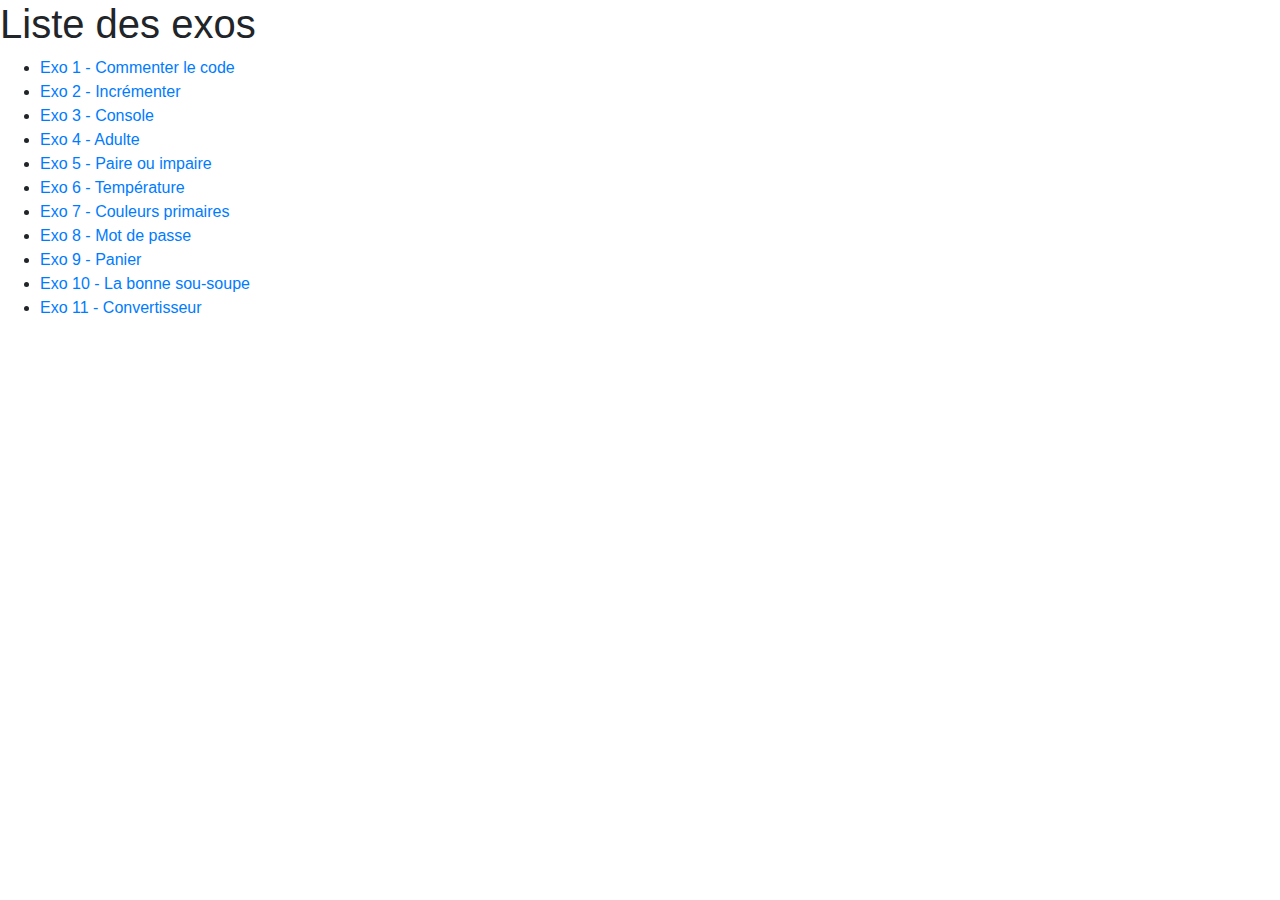
<file: index.html>
<!doctype html>
<html lang="fr">
<head>
    <meta charset="UTF-8">
    <meta name="viewport"
          content="width=device-width, user-scalable=no, initial-scale=1.0, maximum-scale=1.0, minimum-scale=1.0">
    <meta http-equiv="X-UA-Compatible" content="ie=edge">
    <title>Exos Algo !</title>
    <link href="./bootstrap.min.css" rel="stylesheet" />
</head>
<body>
<h1>Liste des exos</h1>
<ul>
    <li><a href="01-comments.html">Exo 1 - Commenter le code</a></li>
    <li><a href="02-increment.html">Exo 2 - Incrémenter</a></li>
    <li><a href="03-console.html">Exo 3 - Console</a></li>
    <li><a href="04-adult.html">Exo 4 - Adulte</a></li>
    <li><a href="05-even-odd.html">Exo 5 - Paire ou impaire</a></li>
    <li><a href="06-temperature.html">Exo 6 - Température</a></li>
    <li><a href="07-primary-colors.html">Exo 7 - Couleurs primaires</a></li>
    <li><a href="08-passwords.html">Exo 8 - Mot de passe</a></li>
    <li><a href="09-cart.html">Exo 9 - Panier</a></li>
    <li><a href="10-soup.html">Exo 10 - La bonne sou-soupe</a></li>
    <li><a href="11-converter.html">Exo 11 - Convertisseur</a></li>
</ul>
</body>
</html>
</file>
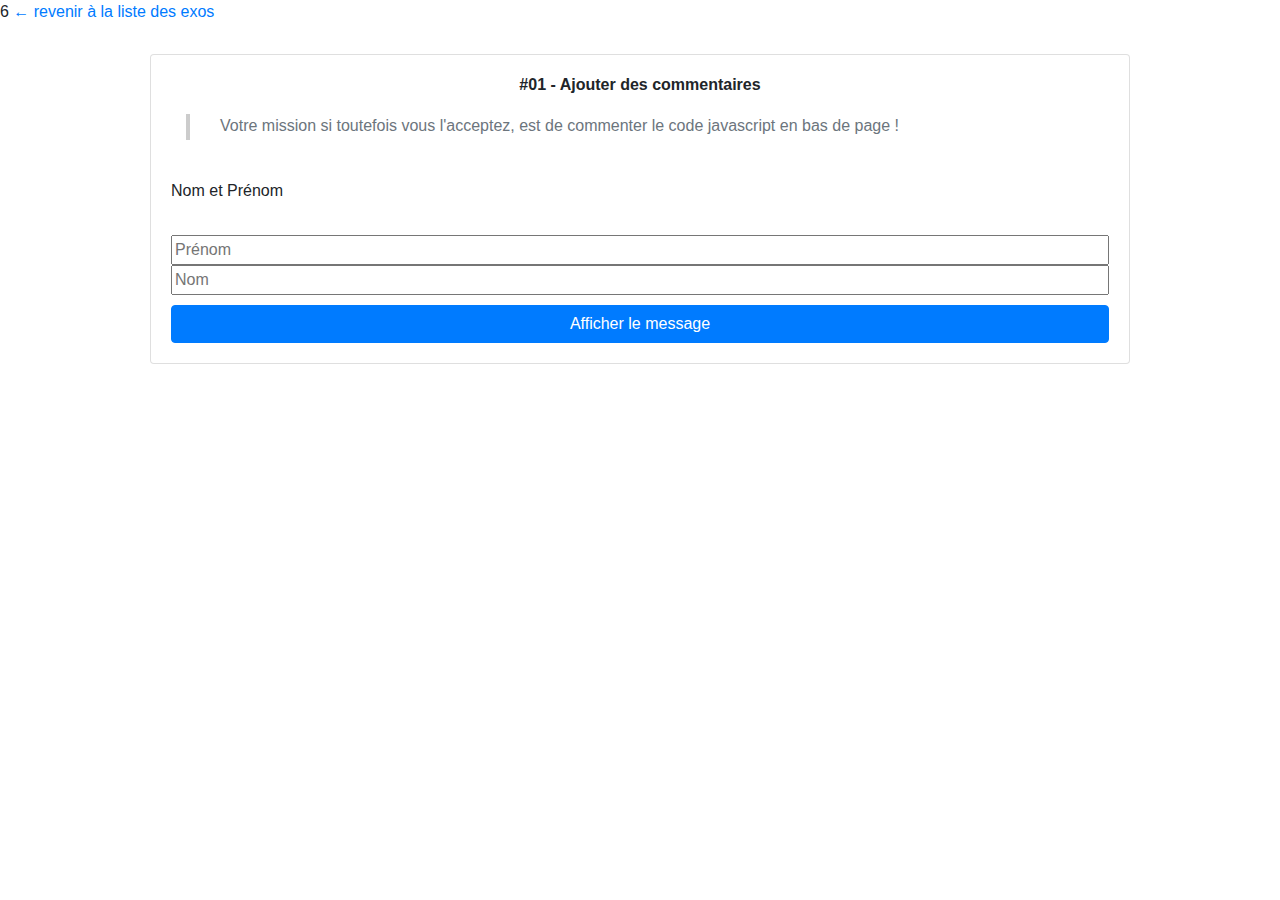
<file: 01-comments.html>
<!doctype html>
<html lang="fr">
<head>
    <meta charset="UTF-8">
    <meta name="viewport"
          content="width=device-width, user-scalable=no, initial-scale=1.0, maximum-scale=1.0, minimum-scale=1.0">
    <meta http-equiv="X-UA-Compatible" content="ie=edge">
    <title>Exo d'Algo - Comments !</title>
    <link href="./bootstrap.min.css" rel="stylesheet" />
    <link href="./style.css" rel="stylesheet" />6
<body>
<a href="index.html">← revenir à la liste des exos</a>
<div class="card">
    <p class="h6 font-weight-bold text-center">#01 - Ajouter des commentaires</p>
    <div class="instructions">
        <p class="text-secondary">Votre mission si toutefois vous l'acceptez, est de commenter le code javascript en bas de page !</p>
    </div>
    <br/>
    <label>Nom et Prénom</label>
    <br/>
    <input type="text" id="firstname" placeholder="Prénom"/>
    <input type="text" id="lastname" placeholder="Nom"/>
    <button type="button" class="btn btn-primary" onclick="displayMessage()">
        Afficher le message
    </button>
</div>

<script type="text/javascript">
    function displayMessage() {
        var firstname = document.getElementById("firstname").value;
        var lastname = document.getElementById("lastname").value;
        let fullname = firstname + " " + lastname.toUpperCase();
        let message = "Bonjour " + fullname;
        alert(message)
    }
</script>
</body>
</html>
</file>
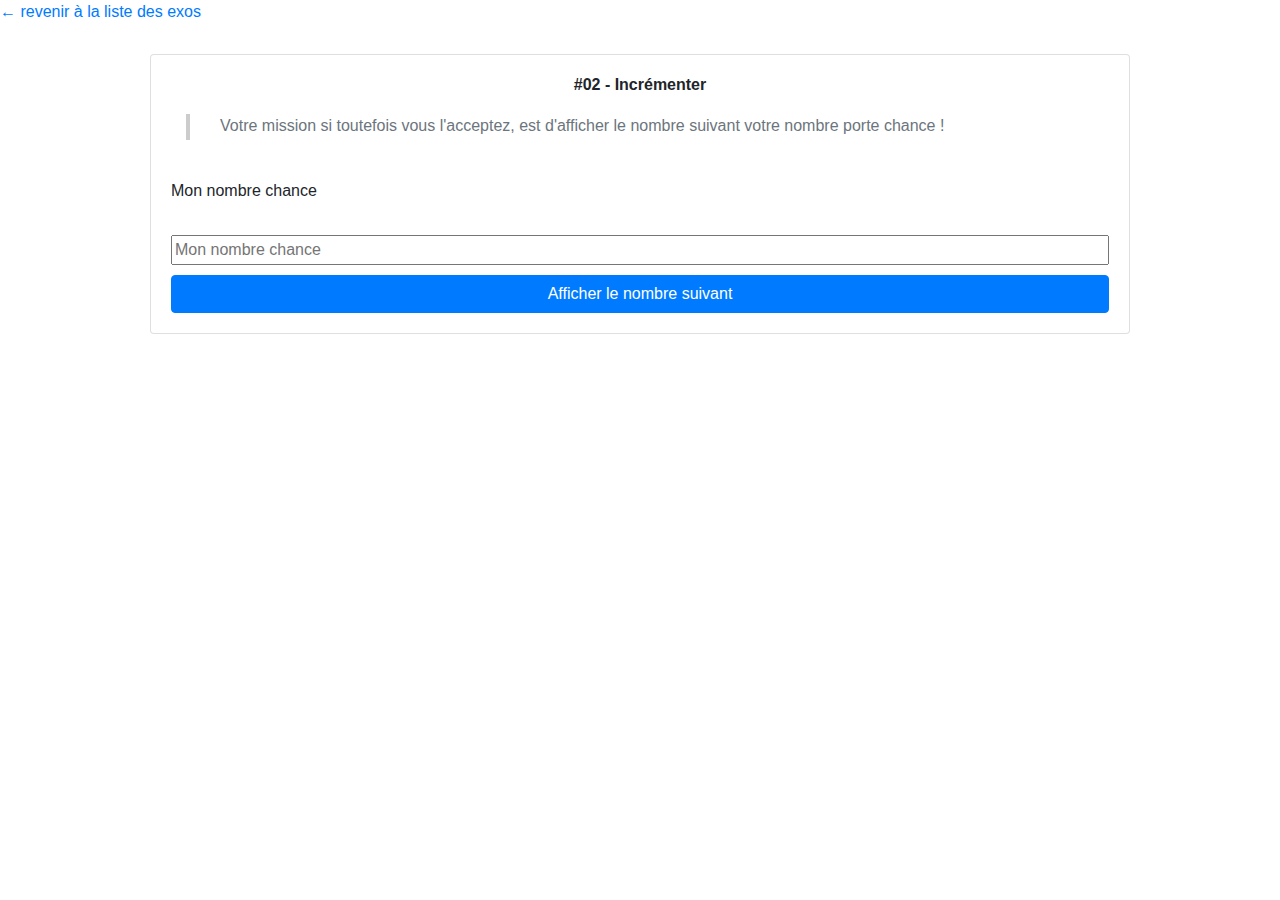
<file: 02-increment.html>
<!doctype html>
<html lang="fr">
<head>
    <meta charset="UTF-8">
    <meta name="viewport"
          content="width=device-width, user-scalable=no, initial-scale=1.0, maximum-scale=1.0, minimum-scale=1.0">
    <meta http-equiv="X-UA-Compatible" content="ie=edge">
    <title>Exo d'Algo - Adult !</title>
    <link href="./bootstrap.min.css" rel="stylesheet" />
    <link href="./style.css" rel="stylesheet" />
</head>
<body>
<a href="index.html">← revenir à la liste des exos</a>
<div class="card">
    <p class="h6 font-weight-bold text-center">#02 - Incrémenter</p>
    <div class="instructions">
        <p class="text-secondary">Votre mission si toutefois vous l'acceptez, est d'afficher le nombre suivant votre nombre porte chance !</p>
    </div>
    <br/>
    <label>Mon nombre chance</label>
    <br/>
    <input type="text" id="number" placeholder="Mon nombre chance"/>
    <button type="button" class="btn btn-primary" onclick="incrementNumber()">
        Afficher le nombre suivant
    </button>
</div>

<script type="text/javascript">
    function incrementNumber() {
        let number = document.getElementById("number").value;
        number++;
        let message = "Bravo c'est le meilleur numéro " + number;
      
        alert(message)
    }
</script>
</body>
</html>
</file>
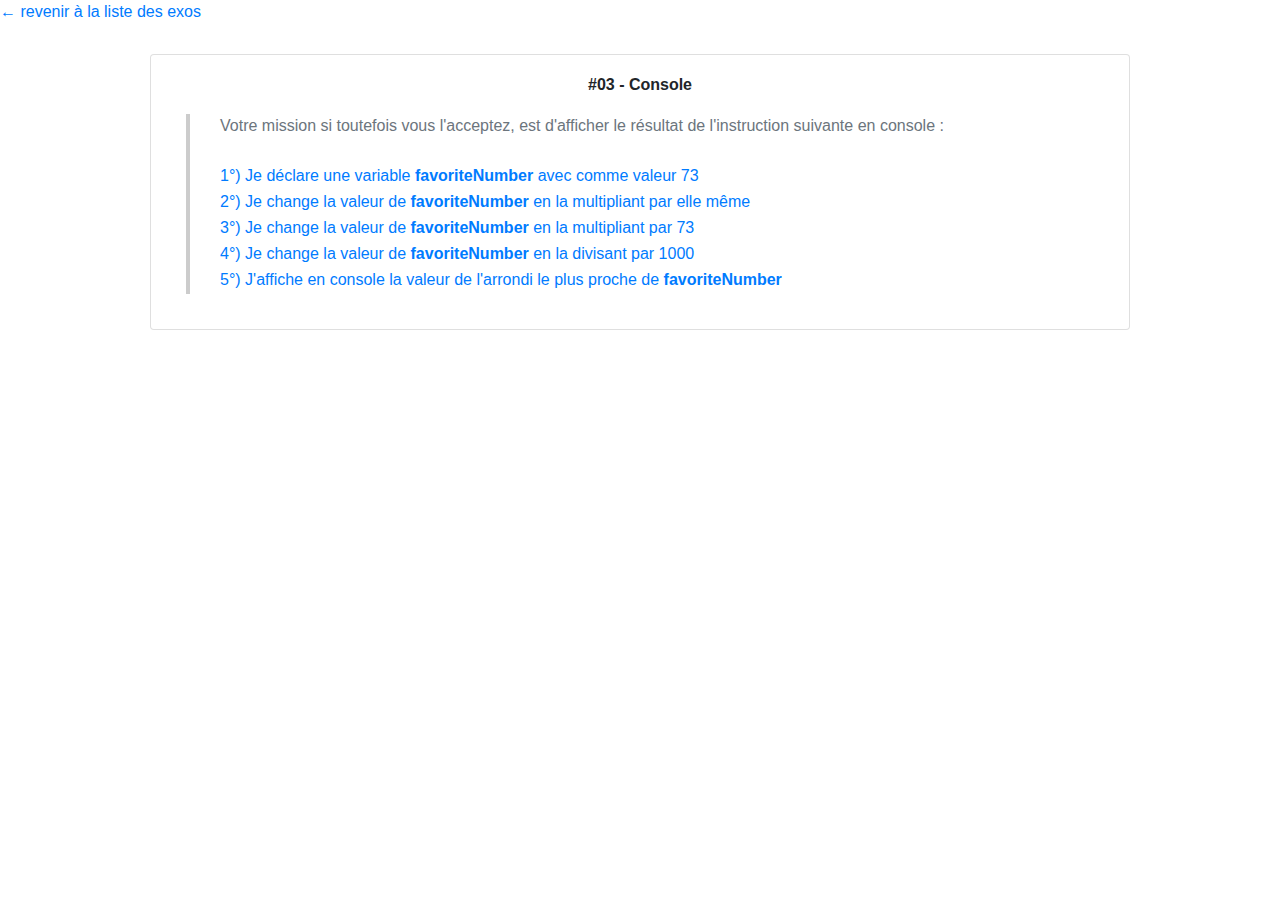
<file: 03-console.html>
<!doctype html>
<html lang="fr">
<head>
    <meta charset="UTF-8">
    <meta name="viewport"
          content="width=device-width, user-scalable=no, initial-scale=1.0, maximum-scale=1.0, minimum-scale=1.0">
    <meta http-equiv="X-UA-Compatible" content="ie=edge">
    <title>Exo d'Algo - Adult !</title>
    <link href="./bootstrap.min.css" rel="stylesheet" />
    <link href="./style.css" rel="stylesheet" />
</head>
<body>
<a href="index.html">← revenir à la liste des exos</a>
<div class="card">
    <p class="h6 font-weight-bold text-center">#03 - Console</p>
    <div class="instructions">
        <p class="text-secondary">Votre mission si toutefois vous l'acceptez, est d'afficher le résultat de l'instruction suivante en console :</p>
        <br/>
        <p class="text-primary">1°) Je déclare une variable <b>favoriteNumber</b> avec comme valeur 73</p>
        <p class="text-primary">2°) Je change la valeur de <b>favoriteNumber</b> en la multipliant par elle même</p>
        <p class="text-primary">3°) Je change la valeur de <b>favoriteNumber</b> en la multipliant par 73</p>
        <p class="text-primary">4°) Je change la valeur de <b>favoriteNumber</b> en la divisant par 1000</p>
        <p class="text-primary">5°) J'affiche en console la valeur de l'arrondi le plus proche de <b>favoriteNumber</b></p>
    </div>
</div>

<script type="text/javascript">
  /*  let favoriteNumber;
    favoriteNumber = 73;

    let result = favoriteNumber*favoriteNumber;
    let result2 = favoriteNumber*73;
    let result3 = favoriteNumber/1000;*/

    let favoriteNumber;
    favoriteNumber = 73;
    let result = favoriteNumber*favoriteNumber;
    let result2 = result*73;
    let result3 = result2/1000;
    
   
    console.log (result)
    console.log (result2)
    console.log (result3) 
    console.log(Math.round(result3));
</script>
</body>
</html>
</file>
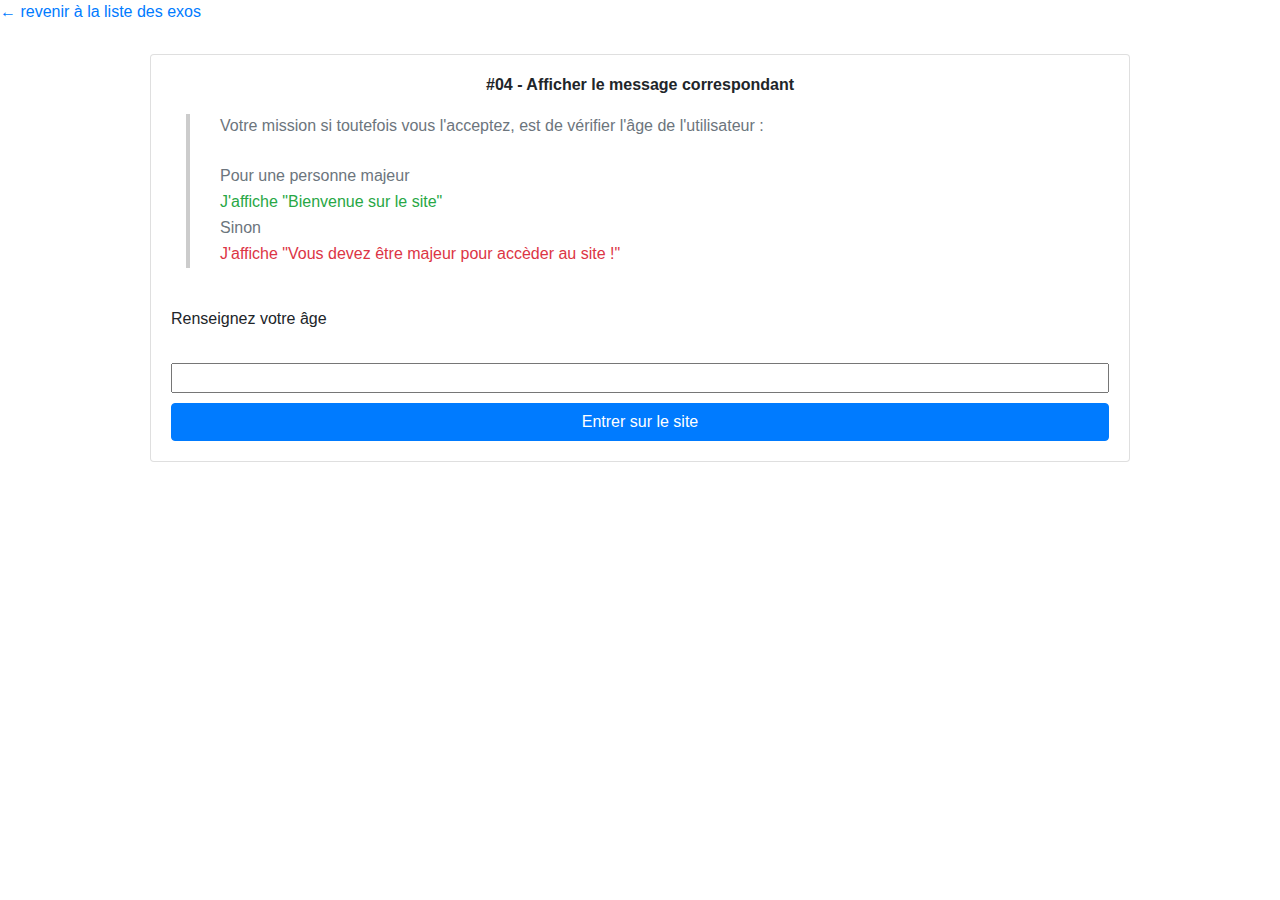
<file: 04-adult.html>
<!doctype html>
<html lang="fr">
<head>
    <meta charset="UTF-8">
    <meta name="viewport"
          content="width=device-width, user-scalable=no, initial-scale=1.0, maximum-scale=1.0, minimum-scale=1.0">
    <meta http-equiv="X-UA-Compatible" content="ie=edge">
    <title>Exo d'Algo - Adult !</title>
    <link href="./bootstrap.min.css" rel="stylesheet" />
    <link href="./style.css" rel="stylesheet" />
</head>
<body>
<a href="index.html">← revenir à la liste des exos</a>
<div class="card">
    <!--Instructions-->
    <p class="h6 font-weight-bold text-center">#04 - Afficher le message correspondant</p>
    <div class="instructions">
        <p class="text-secondary">Votre mission si toutefois vous l'acceptez, est de vérifier l'âge de l'utilisateur :</p>
        <br />
        <p class="text-secondary">Pour une personne majeur</p>
        <p class="text-success">J'affiche  "Bienvenue sur le site"</p>
        <p class="text-secondary">Sinon</p>
        <p class="text-danger">J'affiche  "Vous devez être majeur pour accèder au site !"</p>
    </div>
    <br/>

    <!--Formulaire-->
    <label>Renseignez votre âge</label>
    <br/>
    <input type="text" id="age" />
    <button type="button" class="btn btn-primary" onclick="verifyAge()">
        Entrer sur le site
    </button>
</div>

<script type="text/javascript">
    function verifyAge() {
        let age = document.getElementById("age").value;

        // CODE HERE !
        if (age >= 18){
        alert("bienvenue sur ce site");}
        else{
        alert("dégage");}
    }
</script>
</body>
</html>
</file>
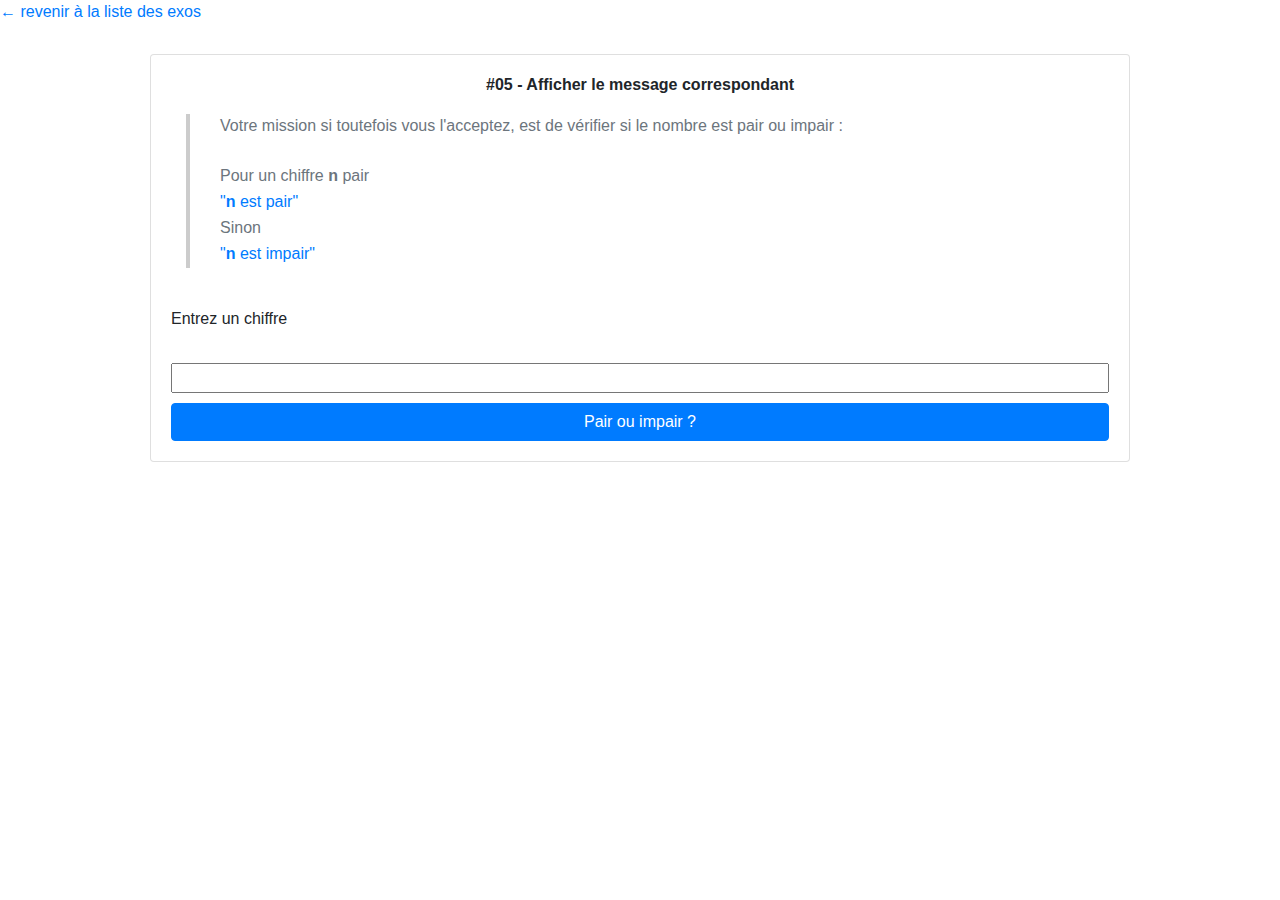
<file: 05-even-odd.html>
<!doctype html>
<html lang="fr">
<head>
    <meta charset="UTF-8">
    <meta name="viewport"
          content="width=device-width, user-scalable=no, initial-scale=1.0, maximum-scale=1.0, minimum-scale=1.0">
    <meta http-equiv="X-UA-Compatible" content="ie=edge">
    <title>Exo d'Algo - Even / Odd !</title>
    <link href="./bootstrap.min.css" rel="stylesheet" />
    <link href="./style.css" rel="stylesheet" />
</head>
<body>
<a href="index.html">← revenir à la liste des exos</a>
<div class="card">
    <!--Instructions-->
    <p class="h6 font-weight-bold text-center">#05 - Afficher le message correspondant</p>
    <div class="instructions">
        <p class="text-secondary">Votre mission si toutefois vous l'acceptez, est de vérifier si le nombre est pair ou impair :</p>
        <br />
        <p class="text-secondary">Pour un chiffre <b>n</b> pair</p>
        <p class="text-primary">  "<b>n</b> est pair"</p>
        <p class="text-secondary">Sinon</p>
        <p class="text-primary">  "<b>n</b> est impair"</p>
    </div>

    <br/>
    <!--Formulaire-->
    <label>Entrez un chiffre</label>
    <br/>
    <input type="text" id="number" />
    <button type="button" class="btn btn-primary" onclick="evenOrOdd()">
        Pair ou impair ?
    </button>
</div>

<script type="text/javascript">
    function evenOrOdd() {
        // AIDE : regarder du côté des modulos en javascript

        let number = document.getElementById("number").value;
        if (number%2 == 0)
        {
            alert("nombre pair");
        }
        else{
            alert("nombre impair");
        }

        // CODE HERE !
    }
</script>
</body>
</html>
</file>
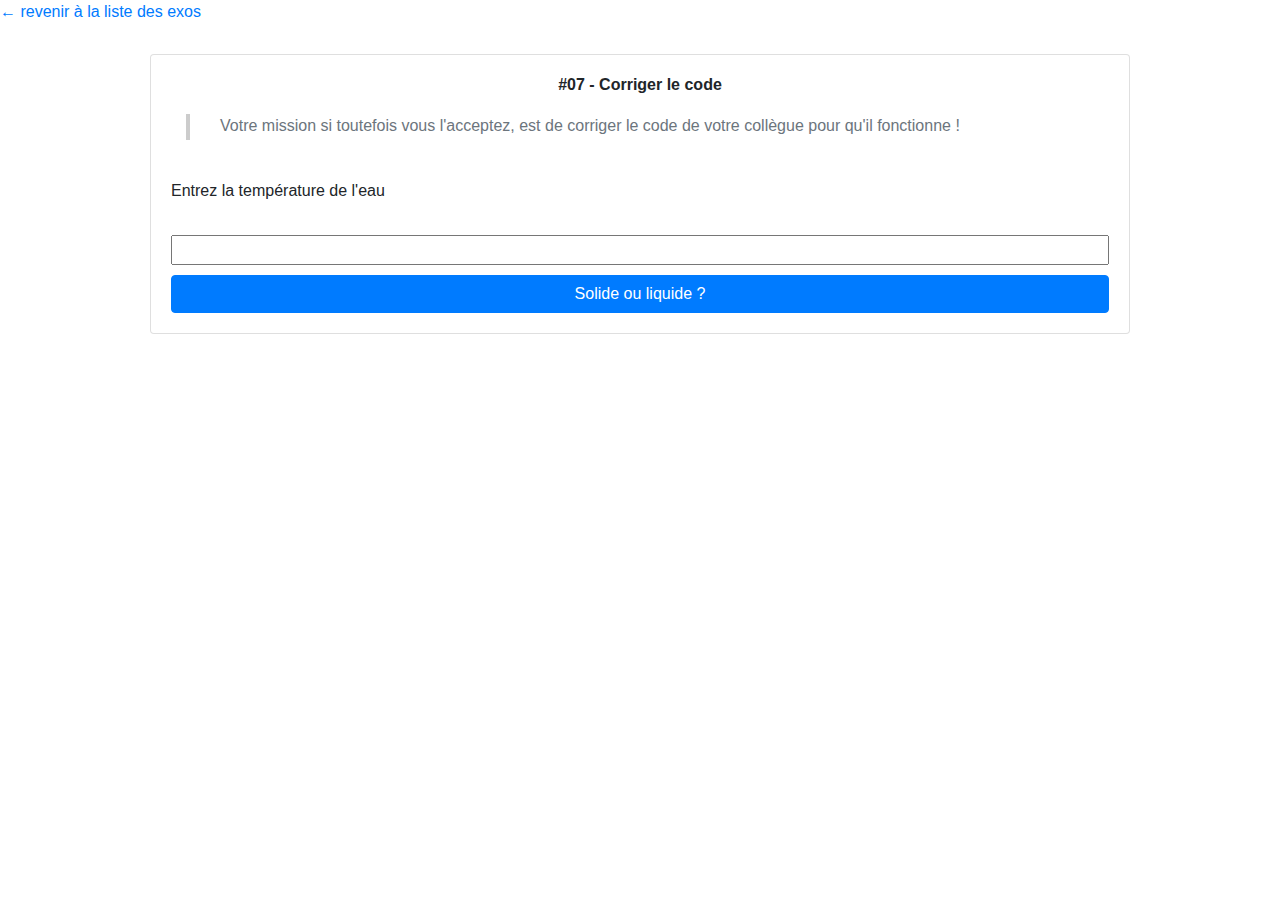
<file: 06-temperature.html>
<!doctype html>
<html lang="fr">
<head>
    <meta charset="UTF-8">
    <meta name="viewport"
          content="width=device-width, user-scalable=no, initial-scale=1.0, maximum-scale=1.0, minimum-scale=1.0">
    <meta http-equiv="X-UA-Compatible" content="ie=edge">
    <title>Exo d'Algo - Temperature !</title>
    <link href="./bootstrap.min.css" rel="stylesheet" />
    <link href="./style.css" rel="stylesheet" />
</head>
<body>
<a href="index.html">← revenir à la liste des exos</a>
<div class="card">
    <!--Instructions-->
    <p class="h6 font-weight-bold text-center">#07 - Corriger le code</p>
    <div class="instructions">
        <p class="text-secondary">Votre mission si toutefois vous l'acceptez, est de corriger le code de votre collègue pour qu'il fonctionne !</p>
    </div>

    <br/>
    <!--Formulaire-->
    <label>Entrez la température de l'eau</label>
    <br/>
    <input type="text" id="temperature" />
    <button type="button" class="btn btn-primary" onclick="solidOrLiquid()">
        Solide ou liquide ?
    </button>
</div>

<script type="text/javascript">
    const MELTING_POINT = 12;

    function solidOrLiquid() {
        let temperature = document.getElementById("temperature").value

        if(temperature > 12) {
            alert("C'est de l'eau liquide !");
        } else {
            alert("C'est de la glace !")
        }
    }
</script>
</body>
</html>
</file>
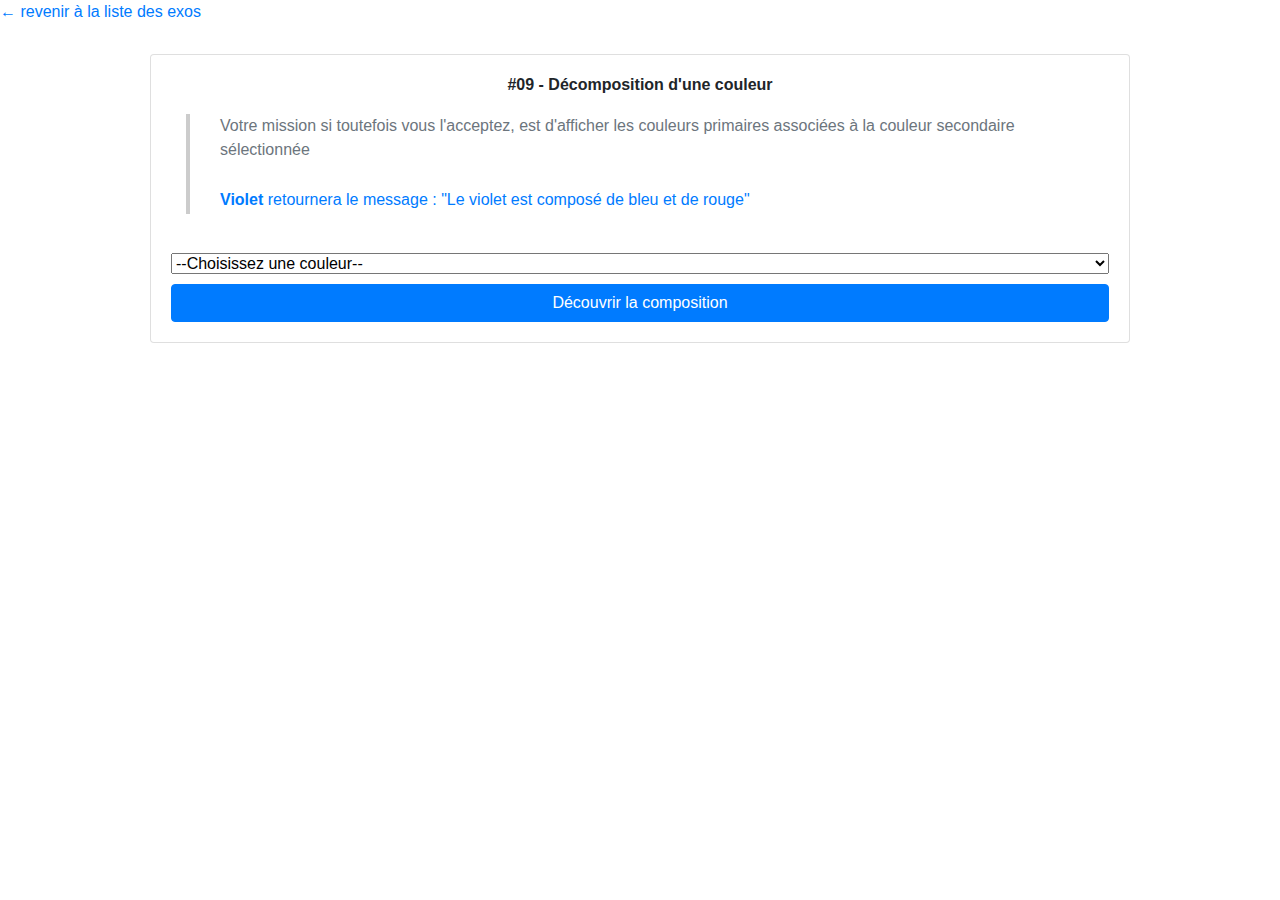
<file: 07-primary-colors.html>
<!doctype html>
<html lang="fr">
<head>
    <meta charset="UTF-8">
    <meta name="viewport"
          content="width=device-width, user-scalable=no, initial-scale=1.0, maximum-scale=1.0, minimum-scale=1.0">
    <meta http-equiv="X-UA-Compatible" content="ie=edge">
    <title>Exo d'Algo - Primary colors !</title>
    <link href="./bootstrap.min.css" rel="stylesheet" />
    <link href="./style.css" rel="stylesheet" />
</head>
<body>
<a href="index.html">← revenir à la liste des exos</a>
<div class="card">
    <!--Instructions-->
    <p class="h6 font-weight-bold text-center">#09 - Décomposition d'une couleur</p>
    <div class="instructions">
        <p class="text-secondary">Votre mission si toutefois vous l'acceptez, est d'afficher les couleurs primaires associées à la couleur secondaire sélectionnée</p>
        <br />
        <p class="text-primary"><b>Violet</b> retournera le message : "Le violet est composé de bleu et de rouge"</p>
    </div>

    <br/>
    <!--Formulaire-->
    <select name="color" id="colors">
        <option value="">--Choisissez une couleur--</option>
        <option value="green">Vert</option>
        <option value="purple">Violet</option>
        <option value="orange">Orange</option>
    </select>
    <button type="button" class="btn btn-primary" onclick="primaryColors()">
        Découvrir la composition
    </button>
</div>

<script type="text/javascript">
    function primaryColors() {
        let colors = document.getElementById("colors");
        let secondaryColor = colors.options[colors.selectedIndex].value;

        if (secondaryColor == "green"){
            alert("le vert est composé de bleu et de jaune");
        }
        else if (secondaryColor == "purple"){
            alert("le violet est composé de bleu et de rouge");
        }
        else if (secondaryColor == "orange"){
            alert("le orange est composé de rouge et de jaune");
        }



    }
</script>
</body>
</html>
</file>
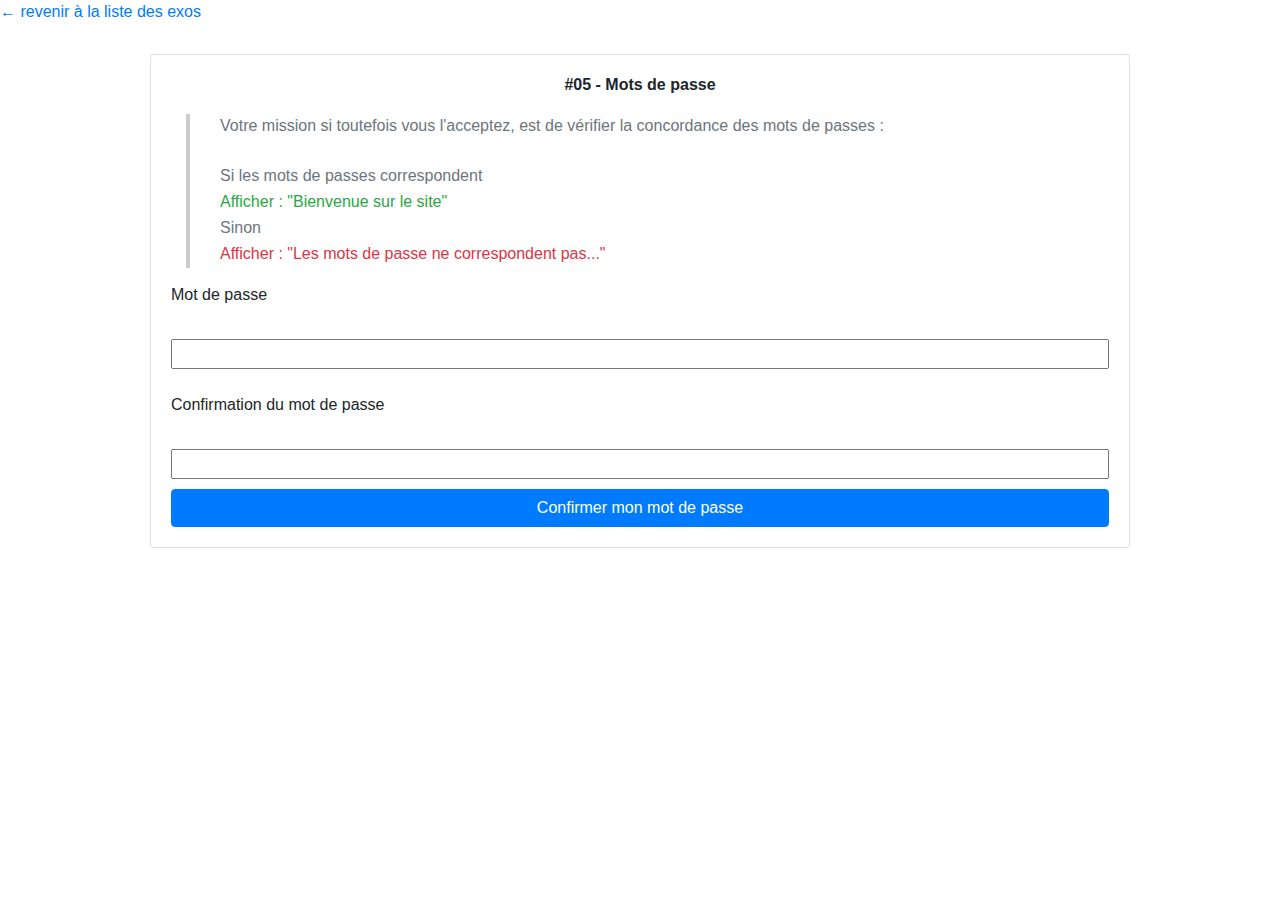
<file: 08-passwords.html>
<!doctype html>
<html lang="fr">
<head>
    <meta charset="UTF-8">
    <meta name="viewport"
          content="width=device-width, user-scalable=no, initial-scale=1.0, maximum-scale=1.0, minimum-scale=1.0">
    <meta http-equiv="X-UA-Compatible" content="ie=edge">
    <title>Exo d'Algo - Passwords !</title>
    <link href="./bootstrap.min.css" rel="stylesheet" />
    <link href="./style.css" rel="stylesheet" />
</head>
<body>
<a href="index.html">← revenir à la liste des exos</a>
<div class="card">
    <p class="h6 font-weight-bold text-center">#05 - Mots de passe</p>
    <div class="instructions">
        <p class="text-secondary">Votre mission si toutefois vous l'acceptez, est de vérifier la concordance des mots de passes :</p>
        <br />
        <p class="text-secondary">Si les mots de passes correspondent</p>
        <p class="text-success">Afficher : "Bienvenue sur le site"</p>
        <p class="text-secondary">Sinon</p>
        <p class="text-danger">Afficher : "Les mots de passe ne correspondent pas..."</p>
    </div>

    <label>Mot de passe</label>
    <br/>
    <input type="password" id="password" />
    <br/>
    <label>Confirmation du mot de passe</label>
    <br/>
    <input type="password" id="confirmation" />
    <button type="button" class="btn btn-primary" onclick="confirmPassword()">
        Confirmer mon mot de passe
    </button>
</div>

<script type="text/javascript">
    function confirmPassword() {
       let mdp = document.getElementById("password").value;
       let cmdp = document.getElementById("confirmation").value;
       if(mdp === cmdp){
        alert("bravo")
        
       }
       else{
        alert("ouste")
       }
    }
</script>
</body>
</html>
</file>
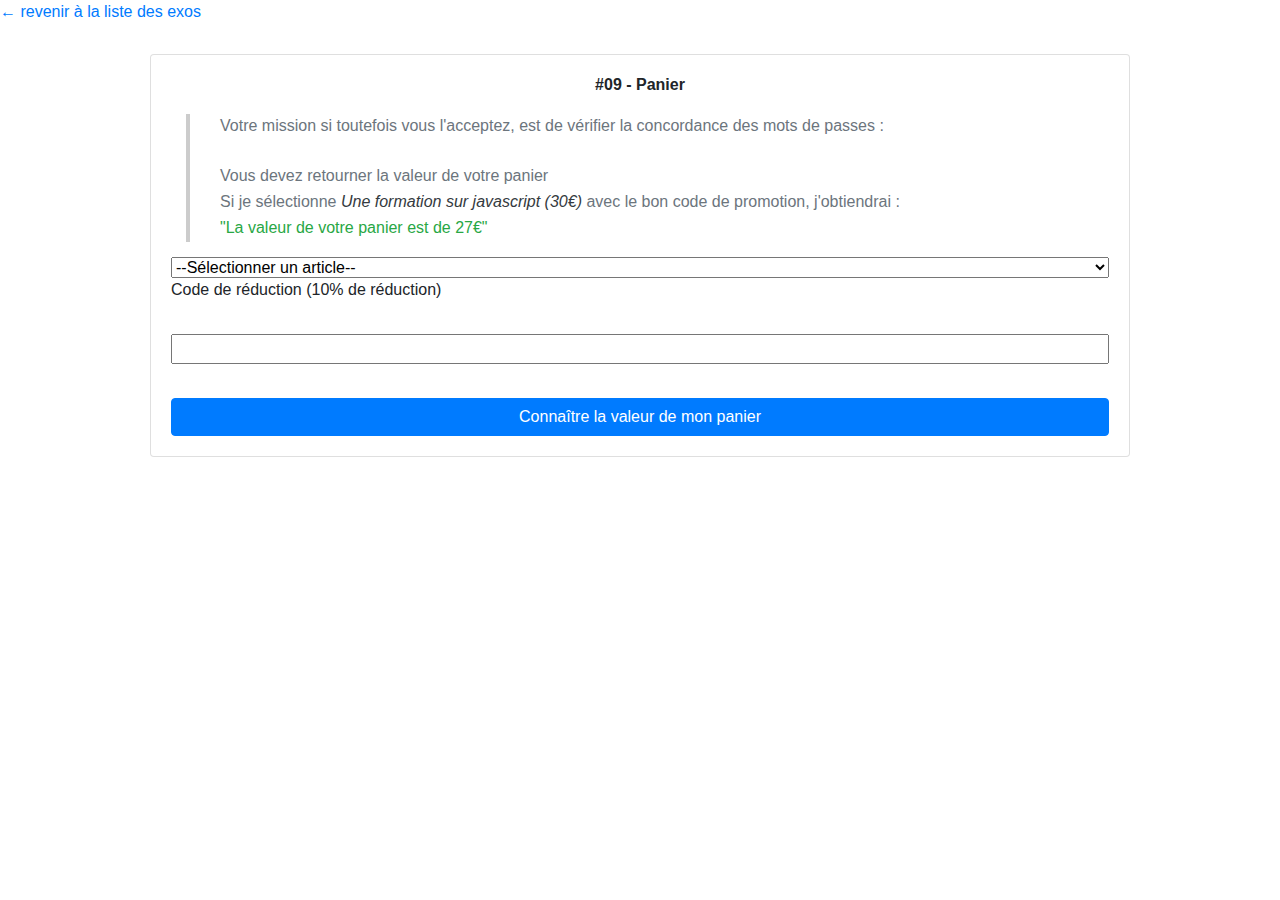
<file: 09-cart.html>
<!doctype html>
<html lang="fr">
<head>
    <meta charset="UTF-8">
    <meta name="viewport"
          content="width=device-width, user-scalable=no, initial-scale=1.0, maximum-scale=1.0, minimum-scale=1.0">
    <meta http-equiv="X-UA-Compatible" content="ie=edge">
    <title>Exo d'Algo - Cart !</title>
    <link href="./bootstrap.min.css" rel="stylesheet" />
    <link href="./style.css" rel="stylesheet" />
</head>
<body>
<a href="index.html">← revenir à la liste des exos</a>
<div class="card">
    <p class="h6 font-weight-bold text-center">#09 - Panier</p>
    <div class="instructions">
        <p class="text-secondary">Votre mission si toutefois vous l'acceptez, est de vérifier la concordance des mots de passes :</p>
        <br />
        <p class="text-secondary">Vous devez retourner la valeur de votre panier</p>
        <p class="text-secondary">Si je sélectionne <i class="text-dark">Une formation sur javascript (30€)</i> avec le bon code de promotion, j'obtiendrai :</p>
        <p class="text-success">"La valeur de votre panier est de 27€"</p>
    </div>

    <select name="article" id="articles">
        <option value="">--Sélectionner un article--</option>
        <option value="one" >Une formation sur javascript (30€)</option>
        <option value="two">Deux formations sur javascript (50€)</option>
    </select>

    <label>Code de réduction (10% de réduction)</label>
    <br/>
    <input type="text" id="promotion" />
    <br/>
    <button type="button" class="btn btn-primary" onclick="cartValue()">
        Connaître la valeur de mon panier
    </button>
</div>

<script type="text/javascript">
    const VALID_PROMOTION_CODE = "10POUR100";
    function cartValue() {
        let articles = document.getElementById("articles");
        let selectedArticle = articles.options[articles.selectedIndex].value;
        let promotion = document.getElementById("promotion").value;
        let price;

        if(selectedArticle === 'one'){
            price=30;}
            else{
                price=50;
            
            }
            if (promotion === VALID_PROMOTION_CODE){
                price = price - (price * 0.1);

            }
            alert("lafkjlnbkjfgabkjlrzgbfeoug" + price)
  
        }
        
        
        // if (selectedArticle == "one") && (promotion ===VALID_PROMOTION_CODE)
        // alert(la valeur de votre panier est de 27) 
        
    
</script>
</body>
</html>
</file>
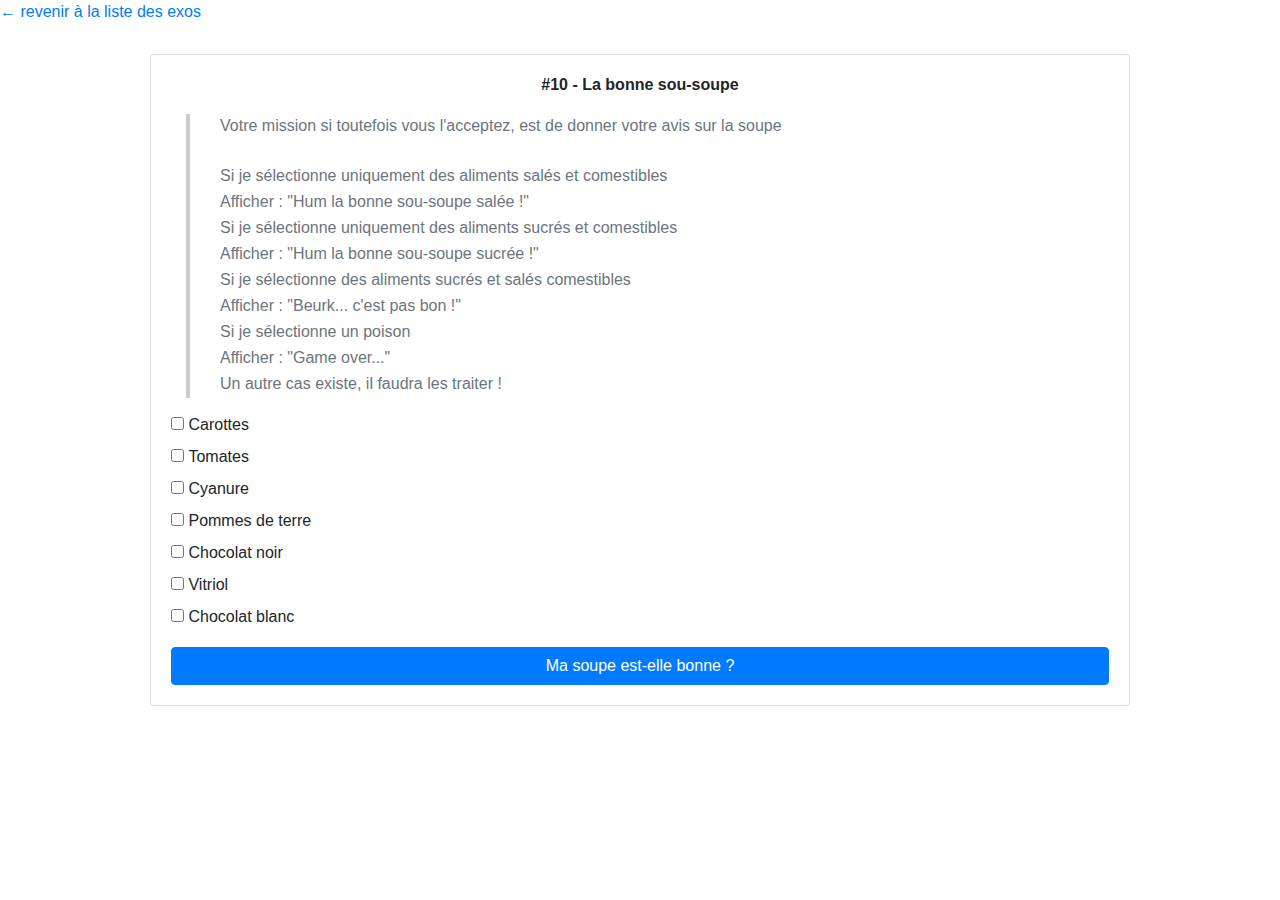
<file: 10-soup.html>
<!doctype html>
<html lang="fr">

<head>
    <meta charset="UTF-8">
    <meta name="viewport"
        content="width=device-width, user-scalable=no, initial-scale=1.0, maximum-scale=1.0, minimum-scale=1.0">
    <meta http-equiv="X-UA-Compatible" content="ie=edge">
    <title>Exo d'Algo - Soup !</title>
    <link href="./bootstrap.min.css" rel="stylesheet" />
    <link href="./style.css" rel="stylesheet" />
</head>

<body>
    <a href="index.html">← revenir à la liste des exos</a>
    <div class="card">
        <p class="h6 font-weight-bold text-center">#10 - La bonne sou-soupe</p>
        <div class="instructions">
            <p class="text-secondary">Votre mission si toutefois vous l'acceptez, est de donner votre avis sur la soupe
            </p>
            <br />
            <p class="text-secondary">Si je sélectionne uniquement des aliments salés et comestibles</p>
            <p class="text-secondary">Afficher : "Hum la bonne sou-soupe salée !"</p>
            <p class="text-secondary">Si je sélectionne uniquement des aliments sucrés et comestibles</p>
            <p class="text-secondary">Afficher : "Hum la bonne sou-soupe sucrée !"</p>
            <p class="text-secondary">Si je sélectionne des aliments sucrés et salés comestibles</p>
            <p class="text-secondary">Afficher : "Beurk... c'est pas bon !"</p>
            <p class="text-secondary">Si je sélectionne un poison</p>
            <p class="text-secondary">Afficher : "Game over..."</p>
            <p class="text-secondary">Un autre cas existe, il faudra les traiter !</p>
        </div>

        <div>
            <input type="checkbox" id="carrots" name="carrots">
            <label for="carrots">Carottes</label>
        </div>
        <div>
            <input type="checkbox" id="tomatoes" name="tomatoes">
            <label for="tomatoes">Tomates</label>
        </div>
        <div>
            <input type="checkbox" id="cyanide" name="cyanide">
            <label for="cyanide">Cyanure</label>
        </div>
        <div>
            <input type="checkbox" id="potatoes" name="potatoes">
            <label for="potatoes">Pommes de terre</label>
        </div>
        <div>
            <input type="checkbox" id="black-chocolate" name="black-chocolate">
            <label for="black-chocolate">Chocolat noir</label>
        </div>
        <div>
            <input type="checkbox" id="vitriol" name="vitriol">
            <label for="vitriol">Vitriol</label>
        </div>
        <div>
            <input type="checkbox" id="white-chocolate" name="white-chocolate">
            <label for="white-chocolate">Chocolat blanc</label>
        </div>
        <button type="button" class="btn btn-primary" onclick="doYouLikeIt()">
            Ma soupe est-elle bonne ?
        </button>
    </div>

    <script type="text/javascript">
        
        function doYouLikeIt() {
            if (isPoisoned()) {
                alert("game over...");
        } 
        
        else if (isSalty() && isSweet()) {
            alert ("beurk.. C'est de la merde") }


            else if(isSalty() || isSweet()){
            
            if (isSalty()) {
                alert("Hum is la bonne soupe salée !");
            } else {
                alert("Hum is la bonne sou-soupe sucrée");
            }
        } else {
            alert("j'ai faim!");
        }
    }


        



        // if (isPoisoned() === true){
        //         alert("GAME OVER")

        //     else {

        //     if (isSalty() === true){
        //         alert("MIAM SALE")
        //     }

        //     if (isSweet() === true){
        //         alert("MIAM SUCRE")
        //     }

        //     if (isSalty() === true && isSweet() === true){
        //         alert("BEURK")
        //     }

        //     } }




        // }


        function isSalty() {
            let tomatoes = document.getElementById("tomatoes").checked;
            let carrots = document.getElementById("carrots").checked;
            let potatoes = document.getElementById("potatoes").checked;

            return tomatoes || carrots || potatoes;
        }



        function isSweet() {
            let blackChocolate = document.getElementById("black-chocolate").checked;
            let whiteChocolate = document.getElementById("white-chocolate").checked;

            return blackChocolate || whiteChocolate;
        }



        function isPoisoned() {
            let vitriol = document.getElementById("vitriol").checked;
            let cyanide = document.getElementById("cyanide").checked;

            return vitriol || cyanide;
        }



        // function asGood(isSalty,isSweet){
        //     return asGood;
        // }
        // function asSalty(isSalty){
        //     return asSalty;
        // }
        // function asSweet(isSweet){
        //     return asSweet;
        // }
    </script>
</body>

</html>
</file>
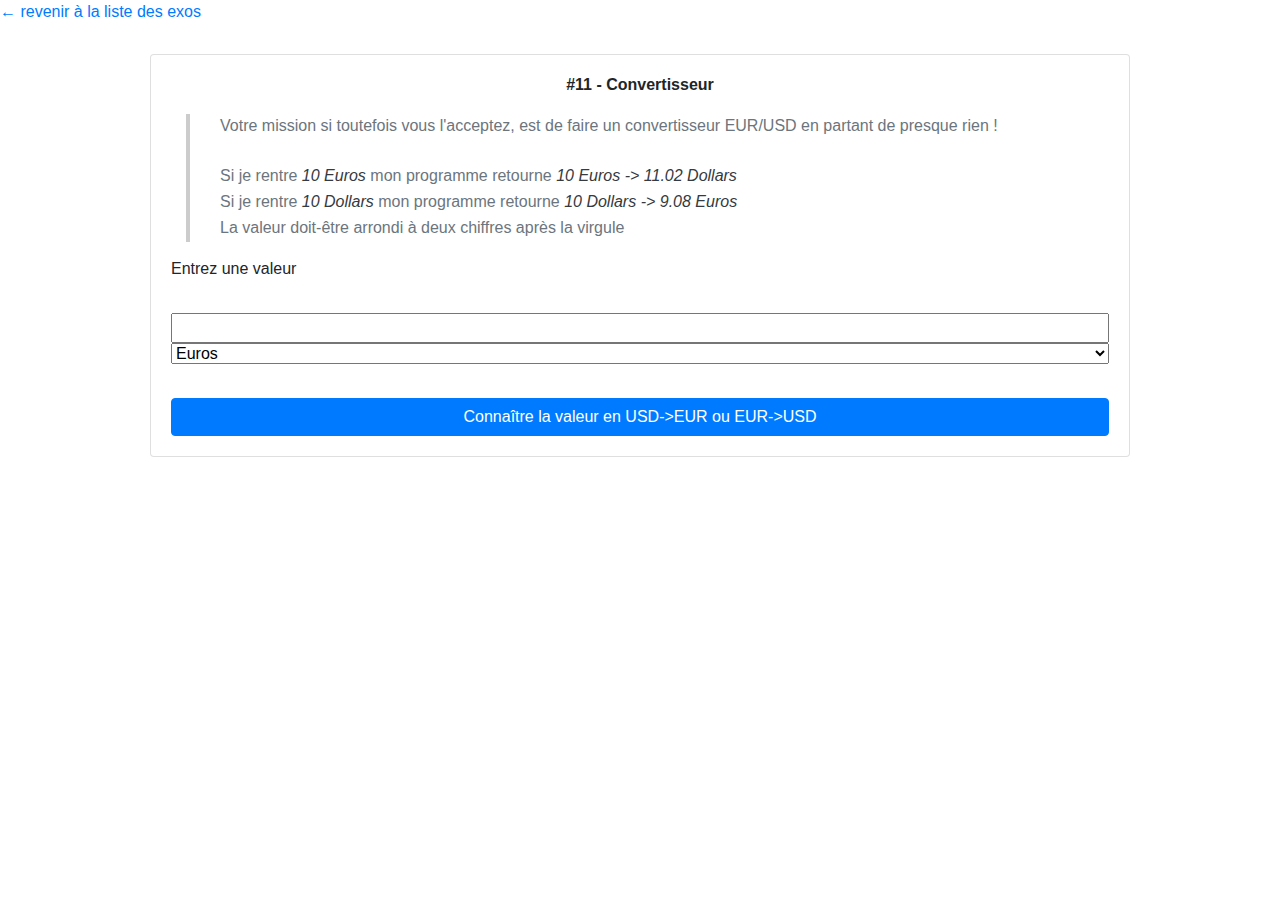
<file: 11-converter.html>
<!doctype html>
<html lang="fr">
<head>
    <meta charset="UTF-8">
    <meta name="viewport"
          content="width=device-width, user-scalable=no, initial-scale=1.0, maximum-scale=1.0, minimum-scale=1.0">
    <meta http-equiv="X-UA-Compatible" content="ie=edge">
    <title>Exo d'Algo - Converter !</title>
    <link href="./bootstrap.min.css" rel="stylesheet" />
    <link href="./style.css" rel="stylesheet" />
</head>
<body>
<a href="index.html">← revenir à la liste des exos</a>
<div class="card">
    <p class="h6 font-weight-bold text-center">#11 - Convertisseur</p>
    <div class="instructions">
        <p class="text-secondary">Votre mission si toutefois vous l'acceptez, est de faire un convertisseur EUR/USD en partant de presque rien !</p>
        <br />
        <p class="text-secondary">Si je rentre <i class="text-dark">10 Euros</i> mon programme retourne <i class="text-dark">10 Euros -> 11.02 Dollars</i></p>
        <p class="text-secondary">Si je rentre <i class="text-dark">10 Dollars</i> mon programme retourne <i class="text-dark">10 Dollars -> 9.08 Euros</i></p>
        <p class="text-secondary">La valeur doit-être arrondi à deux chiffres après la virgule</p>
    </div>

    <label>Entrez une valeur</label>
    <br/>
    <input type="text" id="value" />

    <select name="currency" id="currencies">
        <option value="eur" selected="selected">Euros</option>
        <option value="usd">Dollars</option>
    </select>

    <br/>
    <button type="button" class="btn btn-primary" onclick="convert()">
        Connaître la valeur en USD->EUR ou EUR->USD
    </button>
</div>

<script type="text/javascript">
    // 1 EUR = 1.1015 USD
    // CODE HERE !
    function convert (){ 
        let conversion = document.getElementById("currencies");
        let selectedArticle = currencies.options[currencies.selectedIndex].value;
        let montant = document.getElementById("value").value;
        let price;

        if (selectedArticle === "eur")
        {
            price = montant * 1.1015; 
            price = price.toFixed(2)
            alert(price + " Dollars");
        } 
        else if (selectedArticle === "usd")
        {
            price = montant/1.1015;
            price = price.toFixed(2)
            alert(price + " euro");
        }       
    }
</script>
</body>
</html>
</file>
<file: style.css>
button {
    margin-top: 10px;
}

.h6 {
    margin: 20px 0;
}

.card {
    margin: 30px auto;
    width: 980px;
    padding: 0px 20px 20px 20px;
}

.instructions {
    margin: 0 15px 15px 15px;
    padding-left: 30px;
    border-left: 4px solid #CCC;
}

.instructions p {
    margin-bottom: 2px;
}
</file>
